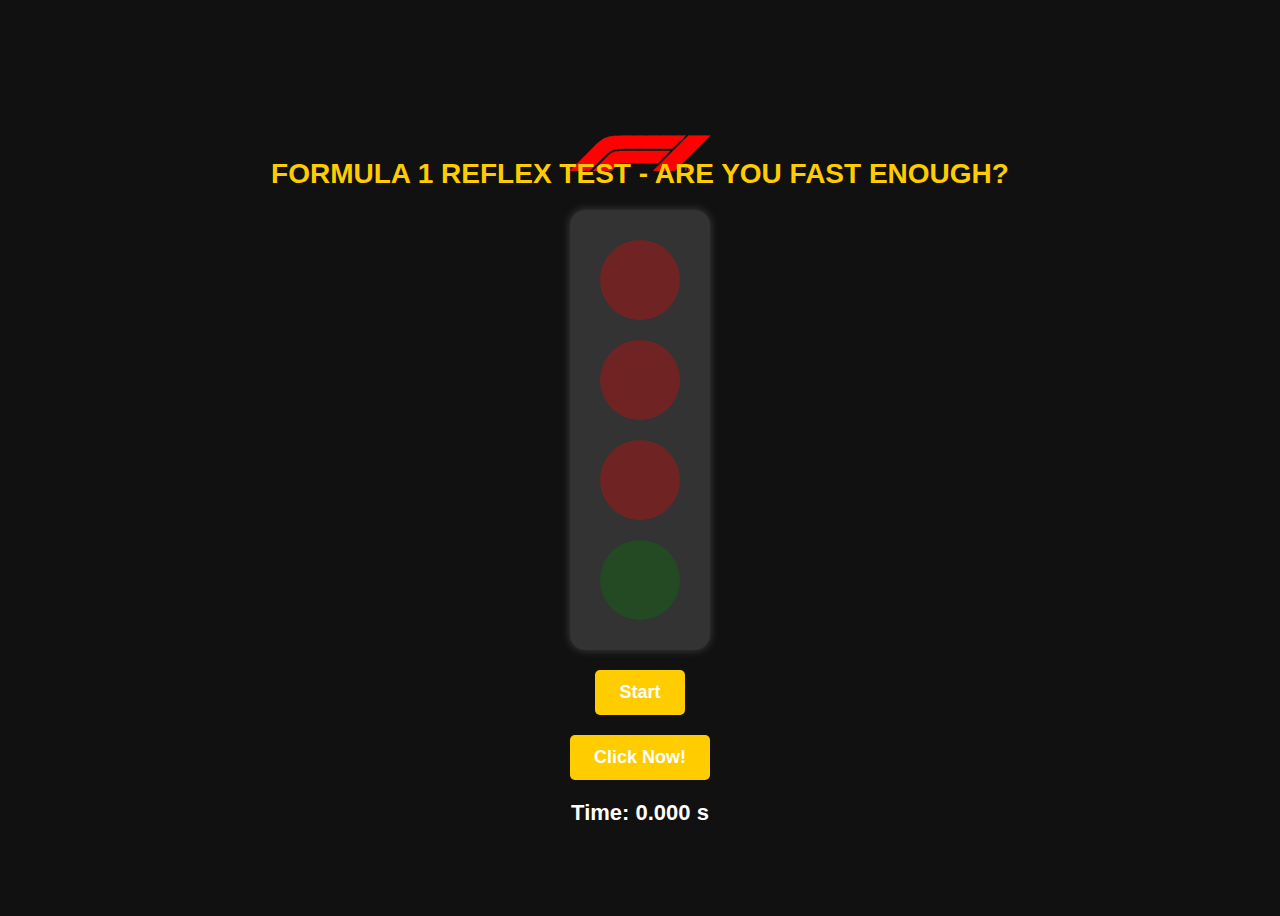
<file: index.html>
<!DOCTYPE html>
<html lang="en">

<head>
    <meta charset="UTF-8">
    <meta name="viewport" content="width=device-width, initial-scale=1.0">
    <title>Formula 1 Reflex Test</title>
    <link rel="stylesheet" href="static/CSS/style.css">
</head>

<body>
    <img src="static/CSS/IMG/F1 logo.png" alt="F1 Logo" class="logo">
    <h1>Formula 1 Reflex Test - Are You Fast Enough?</h1>
    <div class="traffic-light">
        <div class="light red" data-light="red-1"></div>
        <div class="light red" data-light="red-2"></div>
        <div class="light red" data-light="red-3"></div>
        <div class="light green" data-light="green"></div>
    </div>
    <button class="start-button">Start</button>
    <button class="reaction-button">Click Now!</button>
    <div id="timer">Time: 0.000 s</div>
    <div id="result"></div>

    <script src="static/JS/script.js"></script>
</body>

</html>
</file>
<file: static/CSS/style.css>
body {
    display: flex;
    flex-direction: column;
    align-items: center;
    justify-content: center;
    height: 100vh;
    background-color: #111;
    color: white;
    font-family: Arial, sans-serif;
    text-align: center;
}

h1 {
    font-size: 28px;
    margin-bottom: 20px;
    color: #ffcc00;
    text-transform: uppercase;
}

.traffic-light {
    display: flex;
    flex-direction: column;
    align-items: center;
    background: #333;
    padding: 20px;
    border-radius: 15px;
    box-shadow: 0 0 10px rgba(255, 255, 255, 0.2);
}

.light {
    width: 80px;
    height: 80px;
    border-radius: 50%;
    margin: 10px;
    opacity: 0.3;
    transition: opacity 0.3s ease-in-out;
}

.red {
    background-color: red;
}

.green {
    background-color: green;
}

button {
    margin-top: 20px;
    padding: 12px 24px;
    font-size: 18px;
    font-weight: bold;
    color: white;
    background: #ffcc00;
    border: none;
    border-radius: 5px;
    cursor: pointer;
    transition: background 0.3s;
}

button:hover {
    background: #e6b800;
}

#reaction-button {
    display: none;
    margin-top: 20px;
    padding: 12px 24px;
    font-size: 18px;
    font-weight: bold;
    color: white;
    background: #28a745;
    border: none;
    border-radius: 5px;
    cursor: pointer;
    transition: background 0.3s;
}

#reaction-button:hover {
    background: #218838;
}

#timer {
    margin-top: 20px;
    font-size: 22px;
    font-weight: bold;
}

#result {
    margin-top: 10px;
    font-size: 22px;
    font-weight: bold;
    color: #ffcc00;
}

.logo {
    width: 150px;
    margin-bottom: -10vh;
}
</file>
